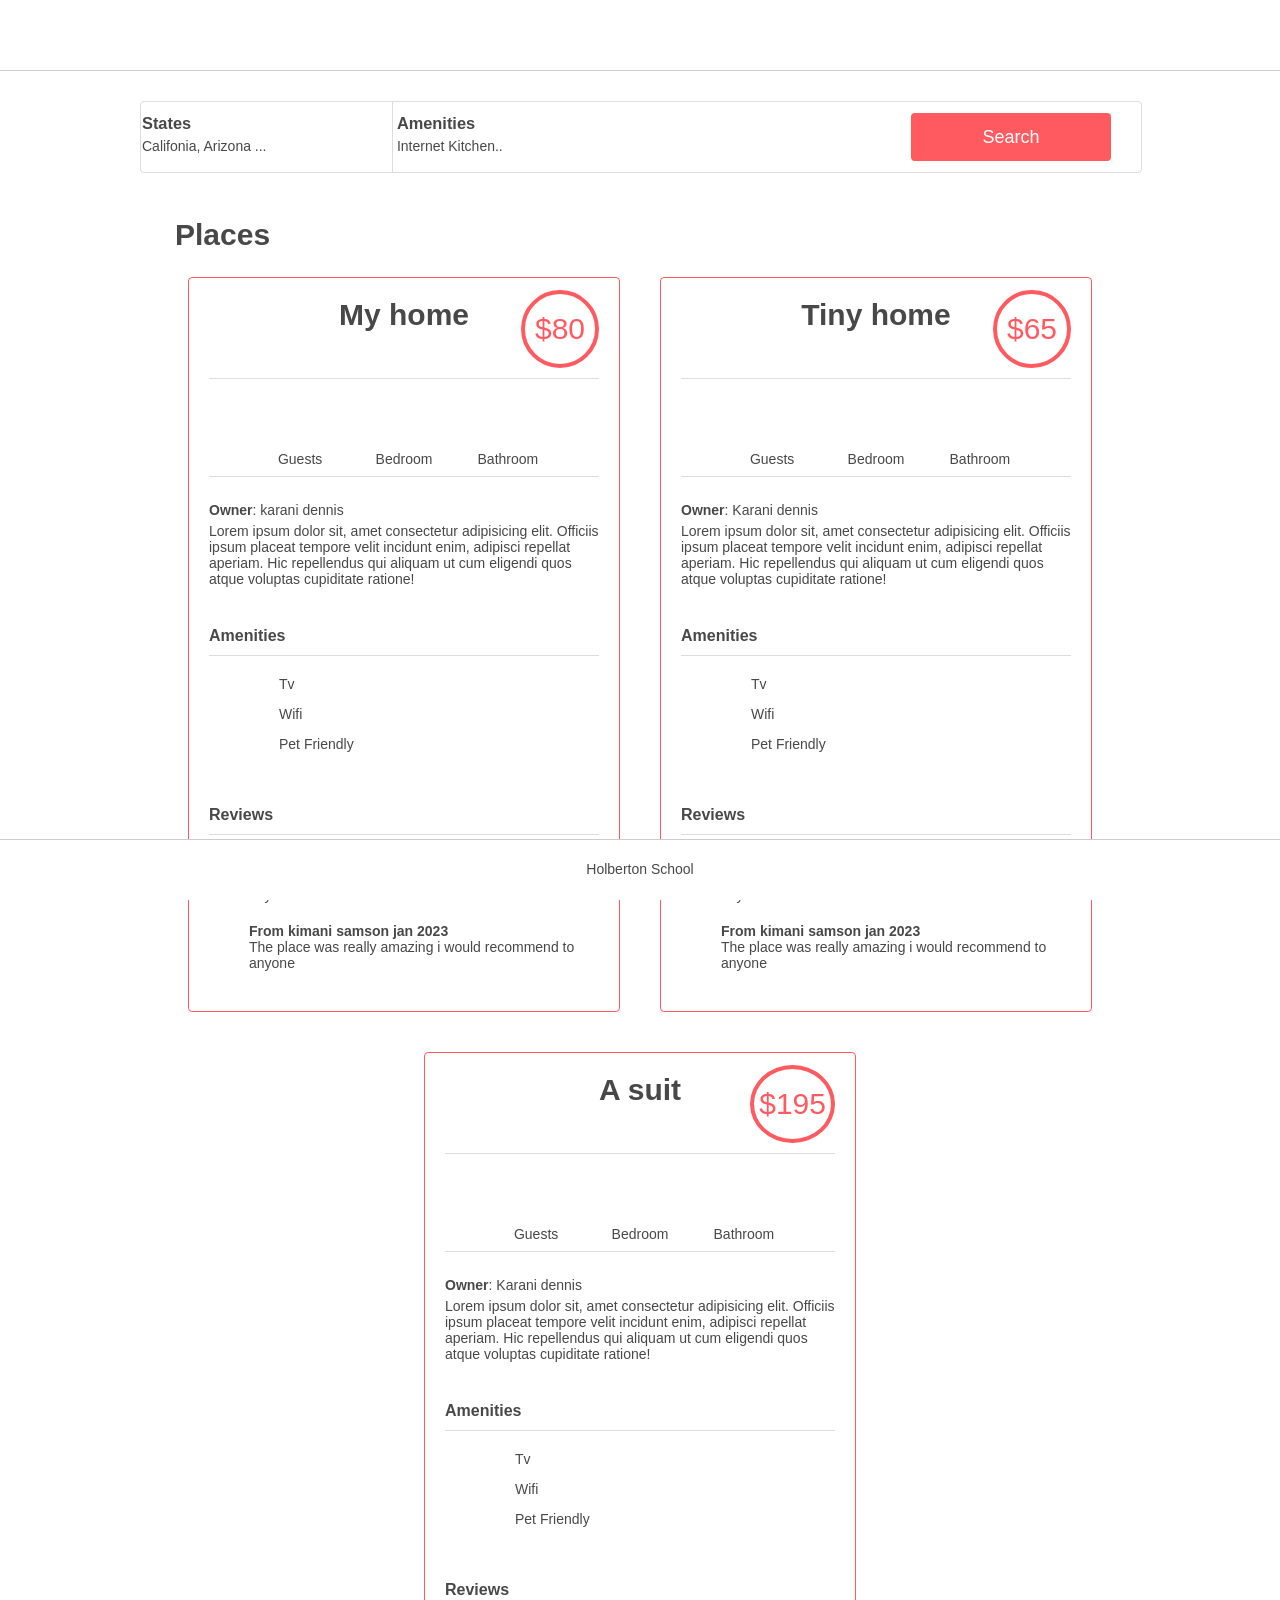
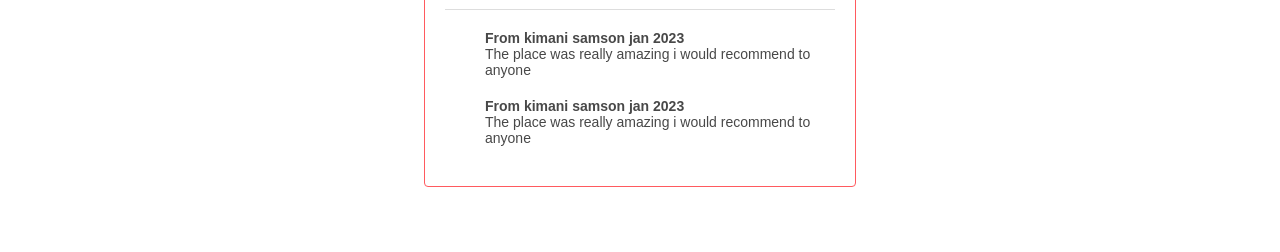
<file: funwebstatic/index.html>
<!DOCTYPE html>
<head>
    <title>Air Bnb clone</title>
    <link href="https://s3.amazonaws.com/intranet-projects-files/holbertonschool-higher-level_programming+/268/icon.png" rel="icon">
    <link href="index.css" rel="stylesheet">
</head>
<html>
    <header>
        <div class="header_logo"></div>
    </header>
    <div class="container">
        <section class="filters">
            <button>Search</button>
            <div class="locations">
                <h3>States</h3>
                <h4>Califonia, Arizona ...</h4>
                <ul class="popover">
                    <li><h2>Arizona</h2>
                        <ul>
                            <li>page1</li>
                            <li>page2</li>
                        </ul>
                    </li>
                    <li> <h2>Califonia</h2>
                        <ul>
                            <li>San francisco</li>
                            <li>Los angeles</li>
                        </ul>
                    </li>
                </ul>
            </div>
            <div class="amenities">
                <h3>Amenities</h3>
                <h4>Internet Kitchen..</h4>

                <ul class="popover">
                    <li><h4>Internet</h4></li>
                    <li><h4>Tv</h4></li>
                    <li><h4>Kitchen</h4></li>
                    <li><h4>Iron</h4></li>
                    <li><h4>swimming poool</h4></li>
                </ul>
            </div>
        </section>
        <section class="places">
            <h1>Places</h1>
            <article>
                <div class="headline">
                    <h2>My home</h2>
                    <div class="price_by_night">$80</div>
                </div>
                <div class="information">
                    <div class="max-guest">
                        <div class="guest_icon"></div>
                        <p>Guests</p>
                    </div>
                    <div class="number_of_rooms">
                        <div class="bed_icon"></div>
                        <p>Bedroom</p>
                    </div>
                    <div class="number_bathroom">
                        <div class="bath_icon"></div>
                        <p>Bathroom</p>
                    </div>
                </div>
                <div class="user"><b>Owner</b>: karani dennis</div>
                <div class="description">
                    Lorem ipsum dolor sit, amet consectetur adipisicing elit. Officiis ipsum placeat tempore velit incidunt enim, adipisci repellat aperiam. Hic repellendus qui aliquam ut cum eligendi quos atque voluptas cupiditate ratione!
                </div>
                <div class="amenities">
                    <h2 class="article_subtitle">
                        Amenities
                    </h2>
                    <ul>
                        <li><div class="tv_icon"></div>Tv</li>
                        <li><div class="wifi_icon"></div>Wifi</li>
                        <li><div class="pet_icon"></div>Pet Friendly</li>
                    </ul>
                </div>
                <div class="reviews">
                    <h2 class="article_subtitle">Reviews</h2>
                    <ul>
                        <li>
                            <div class="review_item">
                                <h3>From kimani samson jan 2023</h3>
                                <p class="review_text">The place was really amazing i would recommend to anyone</p>
                            </div>
                        </li>
                        <li>
                            <div class="review_item">
                                <h3>From kimani samson jan 2023</h3>
                                <p class="review_text">The place was really amazing i would recommend to anyone</p>
                            </div>
                        </li>
                    </ul>
                </div>
            </article>
            <article>
                <div class="headline">
                    <h2>Tiny home</h2>
                    <div class="price_by_night">$65</div>
                </div>
                <div class="information">
                    <div class="max-guest">
                        <div class="guest_icon"></div>
                        <p>Guests</p>
                    </div>
                    <div class="number_of_rooms">
                        <div class="bed_icon"></div>
                        <p>Bedroom</p>
                    </div>
                    <div class="number_bathroom">
                        <div class="bath_icon"></div>
                        <p>Bathroom</p>
                    </div>
                </div>
                <div class="user"><b>Owner</b>: Karani dennis</div>
                <div class="description">
                    Lorem ipsum dolor sit, amet consectetur adipisicing elit. Officiis ipsum placeat tempore velit incidunt enim, adipisci repellat aperiam. Hic repellendus qui aliquam ut cum eligendi quos atque voluptas cupiditate ratione!
                </div>
                <div class="amenities">
                    <h2 class="article_subtitle">
                        Amenities
                    </h2>
                    <ul>
                        <li><div class="tv_icon"></div>Tv</li>
                        <li><div class="wifi_icon"></div>Wifi</li>
                        <li><div class="pet_icon"></div>Pet Friendly</li>
                    </ul>
                </div>
                <div class="reviews">
                    <h2 class="article_subtitle">Reviews</h2>
                    <ul>
                        <li>
                            <div class="review_item">
                                <h3>From kimani samson jan 2023</h3>
                                <p class="review_text">The place was really amazing i would recommend to anyone</p>
                            </div>
                        </li>
                        <li>
                            <div class="review_item">
                                <h3>From kimani samson jan 2023</h3>
                                <p class="review_text">The place was really amazing i would recommend to anyone</p>
                            </div>
                        </li>
                    </ul>
                </div>
            </article>
            <article>
                <div class="headline">
                    <h2>A suit</h2>
                    <div class="price_by_night">$195</div>
                </div>
                <div class="information">
                    <div class="max-guest">
                        <div class="guest_icon"></div>
                        <p>Guests</p>
                    </div>
                    <div class="number_of_rooms">
                        <div class="bed_icon"></div>
                        <p>Bedroom</p>
                    </div>
                    <div class="number_bathroom">
                        <div class="bath_icon"></div>
                        <p>Bathroom</p>
                    </div>
                </div>
                <div class="user"><b>Owner</b>: Karani dennis</div>
                <div class="description">
                    Lorem ipsum dolor sit, amet consectetur adipisicing elit. Officiis ipsum placeat tempore velit incidunt enim, adipisci repellat aperiam. Hic repellendus qui aliquam ut cum eligendi quos atque voluptas cupiditate ratione!
                </div>
                <div class="amenities">
                    <h2 class="article_subtitle">
                        Amenities
                    </h2>
                    <ul>
                        <li><div class="tv_icon"></div>Tv</li>
                        <li><div class="wifi_icon"></div>Wifi</li>
                        <li><div class="pet_icon"></div>Pet Friendly</li>
                    </ul>
                </div>
                <div class="reviews">
                    <h2 class="article_subtitle">Reviews</h2>
                    <ul>
                        <li>
                            <div class="review_item">
                                <h3>From kimani samson jan 2023</h3>
                                <p class="review_text">The place was really amazing i would recommend to anyone</p>
                            </div>
                        </li>
                        <li>
                            <div class="review_item">
                                <h3>From kimani samson jan 2023</h3>
                                <p class="review_text">The place was really amazing i would recommend to anyone</p>
                            </div>
                        </li>
                    </ul>
                </div>
            </article>
        </section>
    </div>
    <footer>
        <p>Holberton School</p>
    </footer>
</html>
</file>
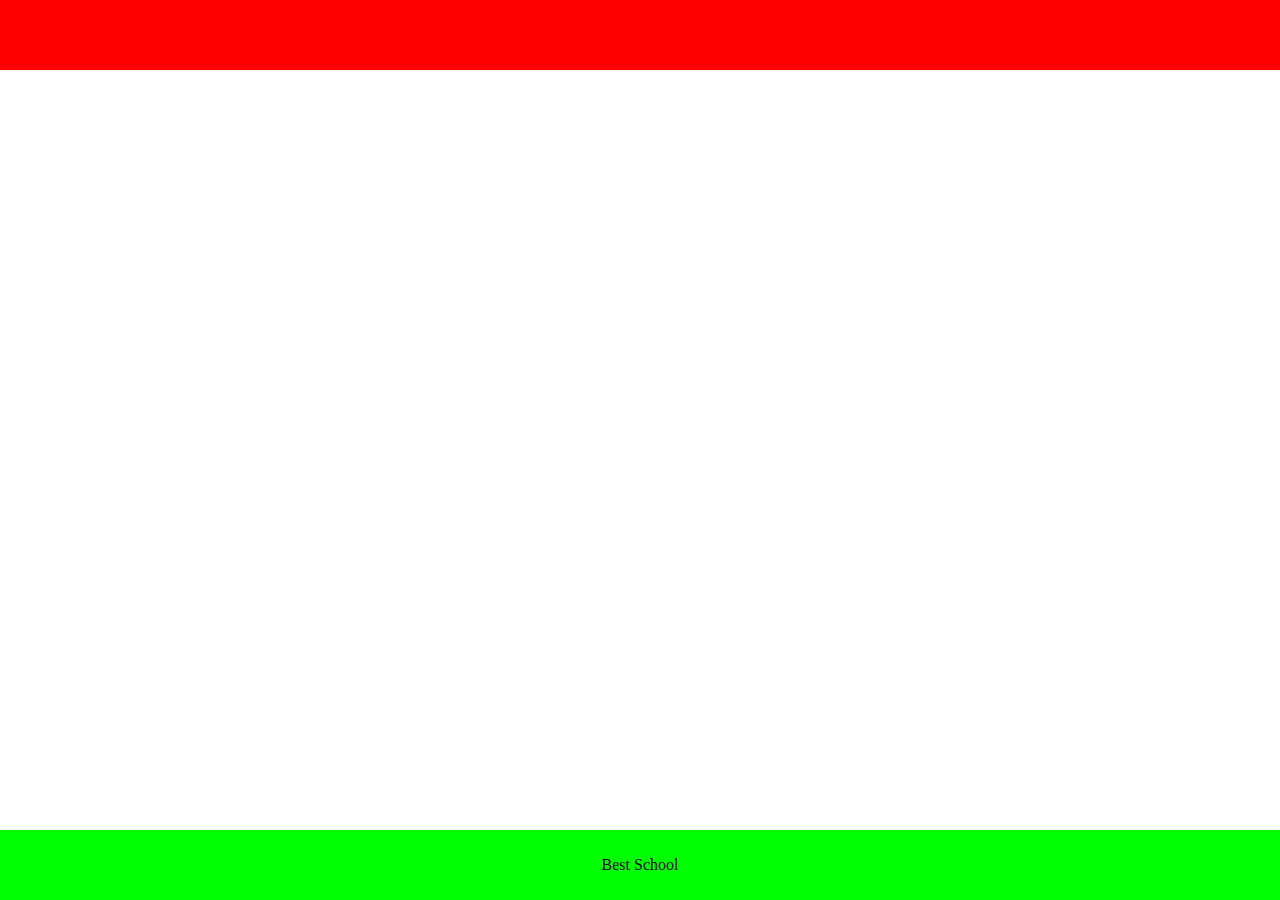
<file: web_static/0-index.html>
<!Doctype>
<html>
	<head>
	</head>
	<title>
	</title>
	<body style = "margin: 0px; padding: 0px; height: 100vh;display:flex; flex-direction: column; justify-content: space-between;">
		<header style = "background-color: #FF0000; height: 70px; width: 100p%">
		</header>
		<footer style = "background-color: #00FF00; height: 70px; width: 100%; display:flex; align-items: center; justify-content: center; ">
			Best School
		</footer>
	</body>
</html>
</file>
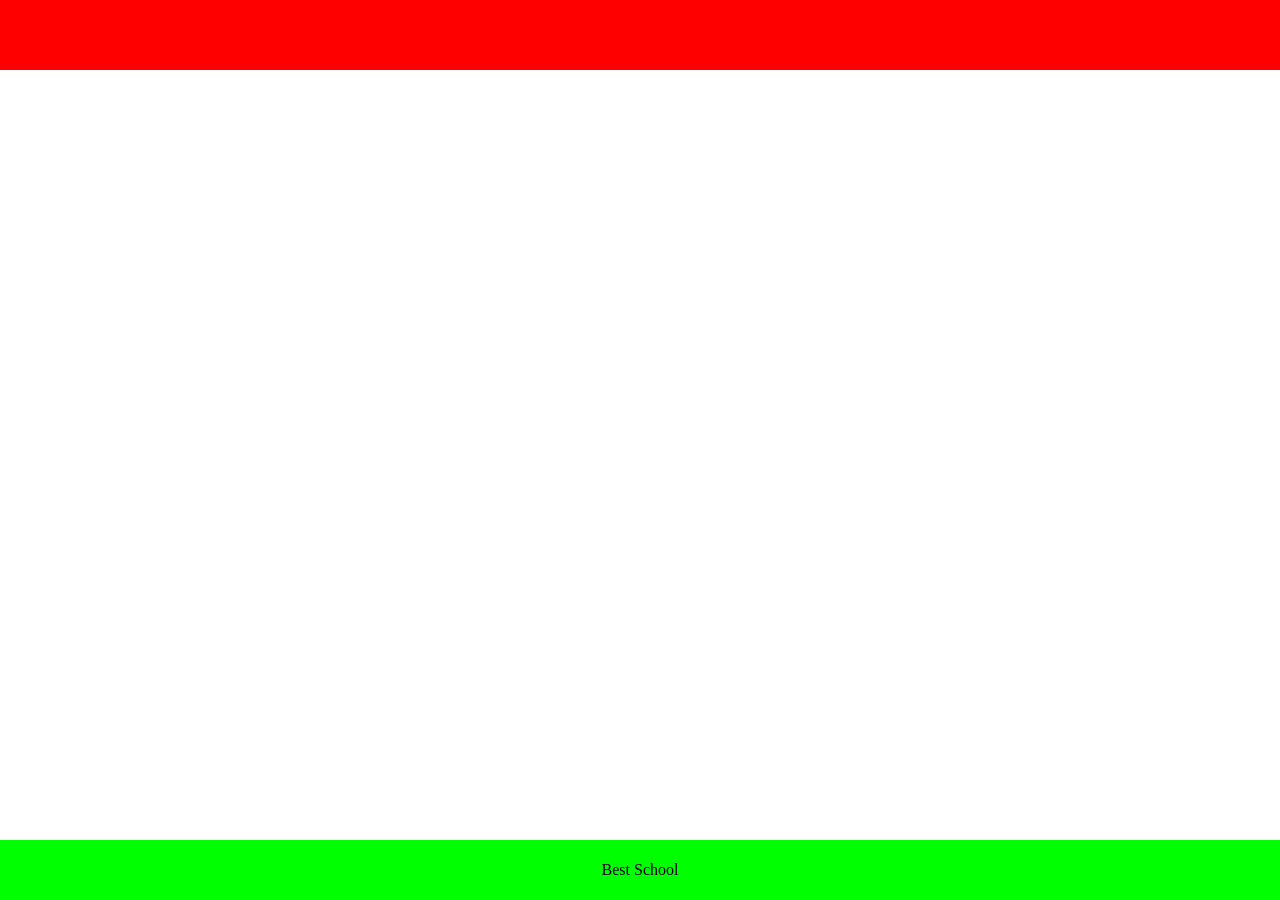
<file: web_static/1-index.html>
<!Doctype html>
<html>
	<head>
		<title>
		</title>
<style>
body {
	margin: 0px;
	padding: 0px;
	display: flex;
	flex-direction: column;
	height: 100vh;
	justify-content: space-between;
}
header{
	background-color: #FF0000;
	height: 70px;
	width: 100%;
}
footer{
	background-color: #00FF00;
	height: 60px;
	width: 100%;
	display: flex;
	align-items: center;
	justify-content: center;
}

</style>
	</head>
	<body>
		<header>
		</header>
		<footer>
			Best School
		</footer>
	</body>
</html>
</file>
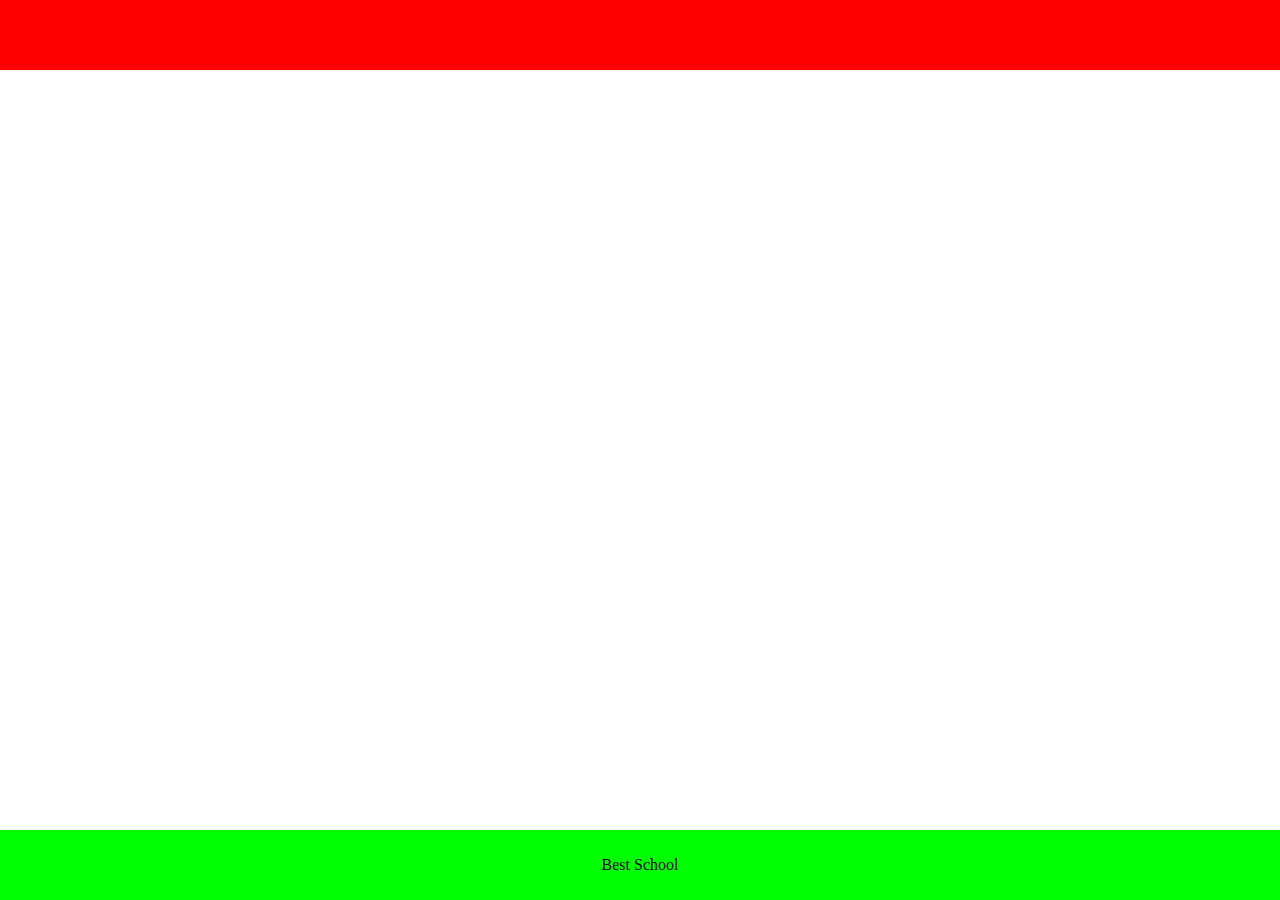
<file: web_static/2-index.html>
<!Doctype html>
<html>
	<head>
		<title>
		</title>
		<link href="styles/2-common.css" rel="stylesheet">
		<link href="styles/2-header.css" rel="stylesheet">
		<link href="styles/2-footer.css" rel="stylesheet">
	</head>
	<body>
		<header>
		</header>
		<footer>
			Best School
		</footer>
</html>
</file>
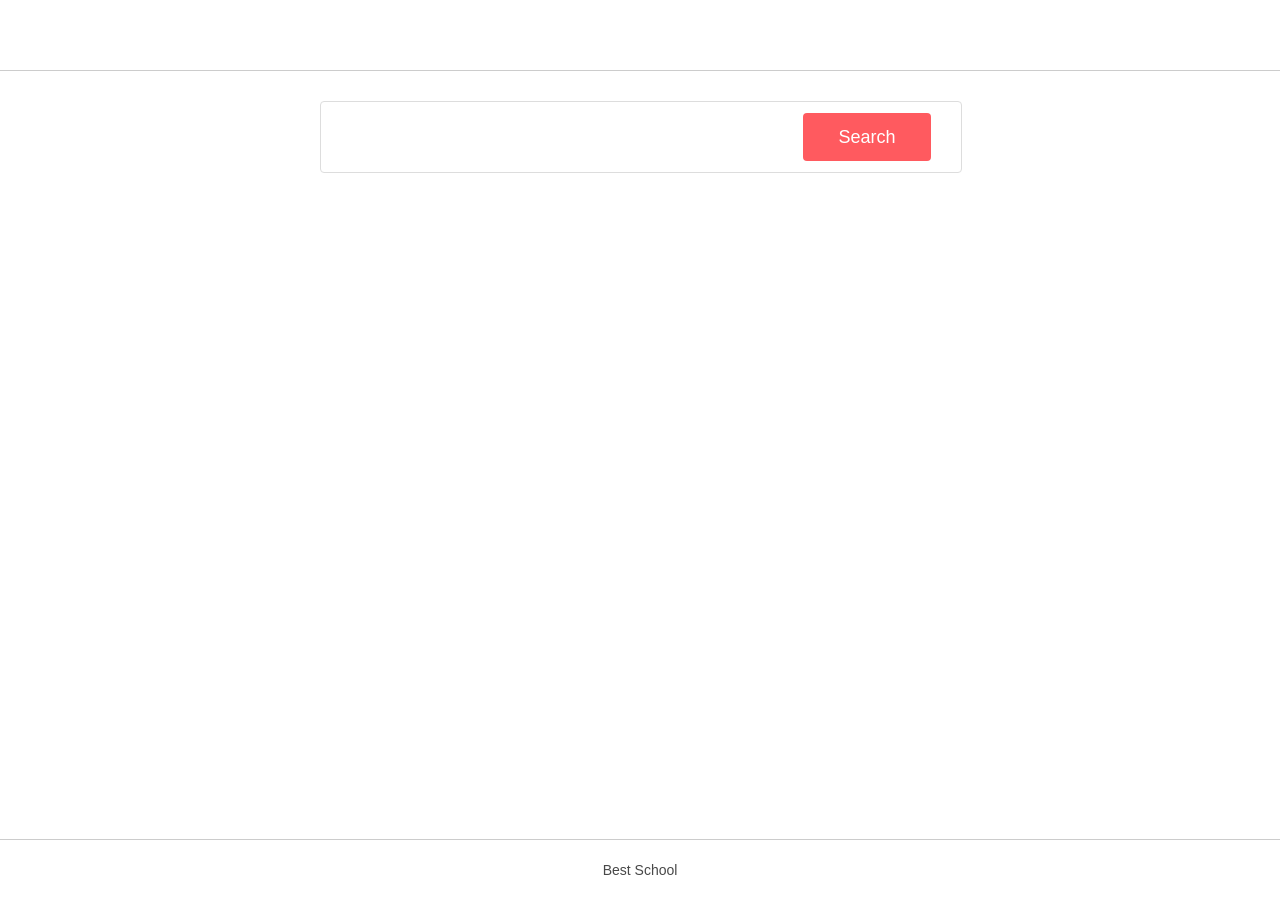
<file: web_static/4-index.html>
<!Doctype html>
<html>
        <head>
                <title>
                </title>
                <link href="https://s3.amazonaws.com/intranet-projects-files/holbertonschool-higher-level_programming+/268/icon.png" rel="icon">
                <link href="styles/4-common.css" rel="stylesheet">
                <link href="styles/3-header.css" rel="stylesheet">
                <link href="styles/3-footer.css" rel="stylesheet">
		<link href="styles/4-filters.css" rel="stylesheet">
        </head>
        <body>
                <header>
                        <div class="logo"></div>
                </header>
		<div class="container">
			<section class="filters">
				<button>Search</button>
			</section>
		</div>
                <footer>
                        Best School
                </footer>
</html>
</file>
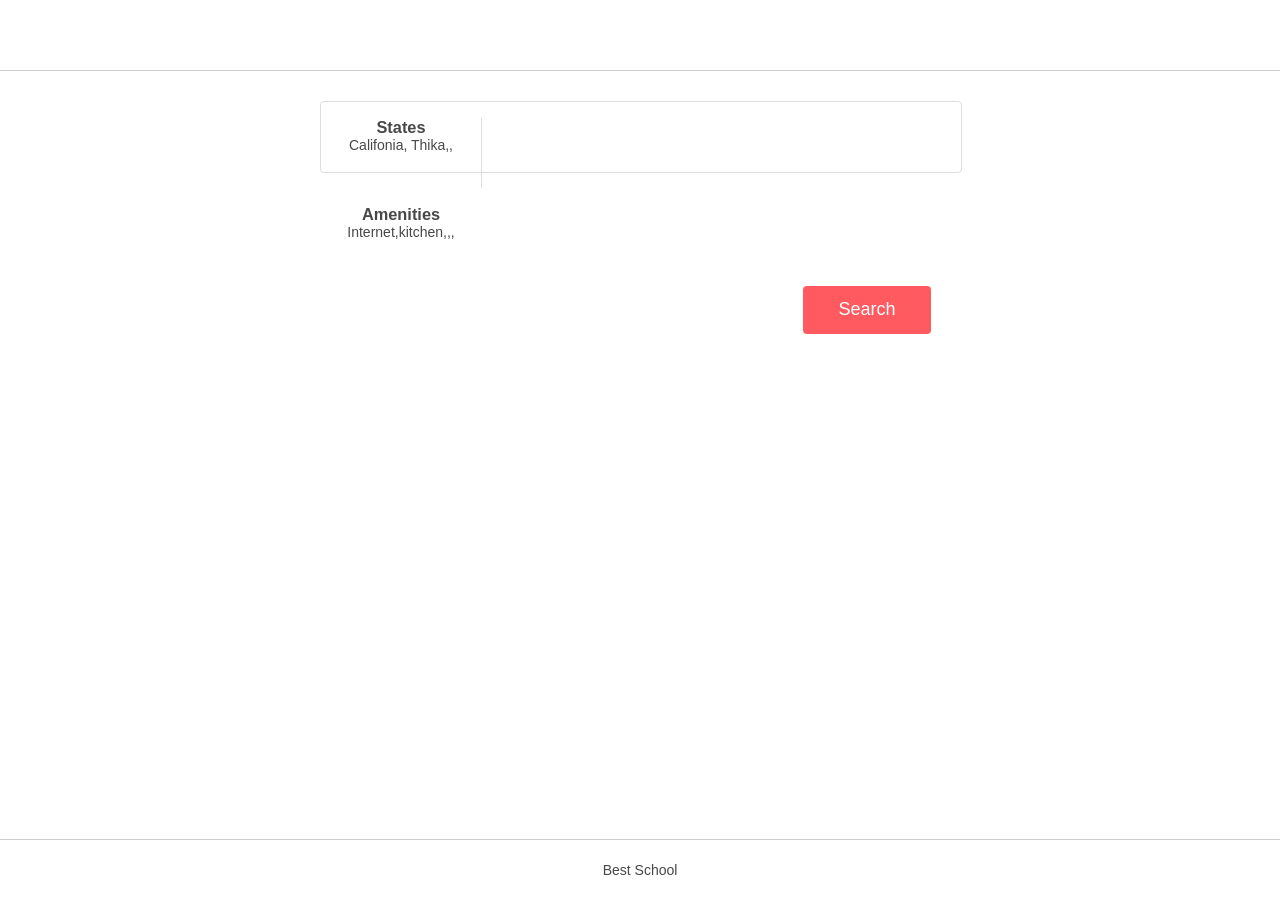
<file: web_static/5-index.html>
<!Doctype html>
<html>
        <head>
                <title>
                </title>
                <link href="https://s3.amazonaws.com/intranet-projects-files/holbertonschool-higher-level_programming+/268/icon.png" rel="icon">
                <link href="styles/4-common.css" rel="stylesheet">
                <link href="styles/3-header.css" rel="stylesheet">
                <link href="styles/3-footer.css" rel="stylesheet">
		        <link href="styles/5-filters.css" rel="stylesheet">
        </head>
        <body>
                <header>
                        <div class="logo"></div>
                </header>
		<div class="container">
			<section class="filters">
                <div class="locations">
                    <h3>States</h3>
                    <h4>Califonia, Thika,,</h4>
                </div>
                <div class="amenities">
                    <h3>Amenities</h3>
                    <h4>Internet,kitchen,,,</h4>
                </div>
				<button>Search</button>
			</section>
		</div>
                <footer>
                        Best School
                </footer>
</html>
</file>
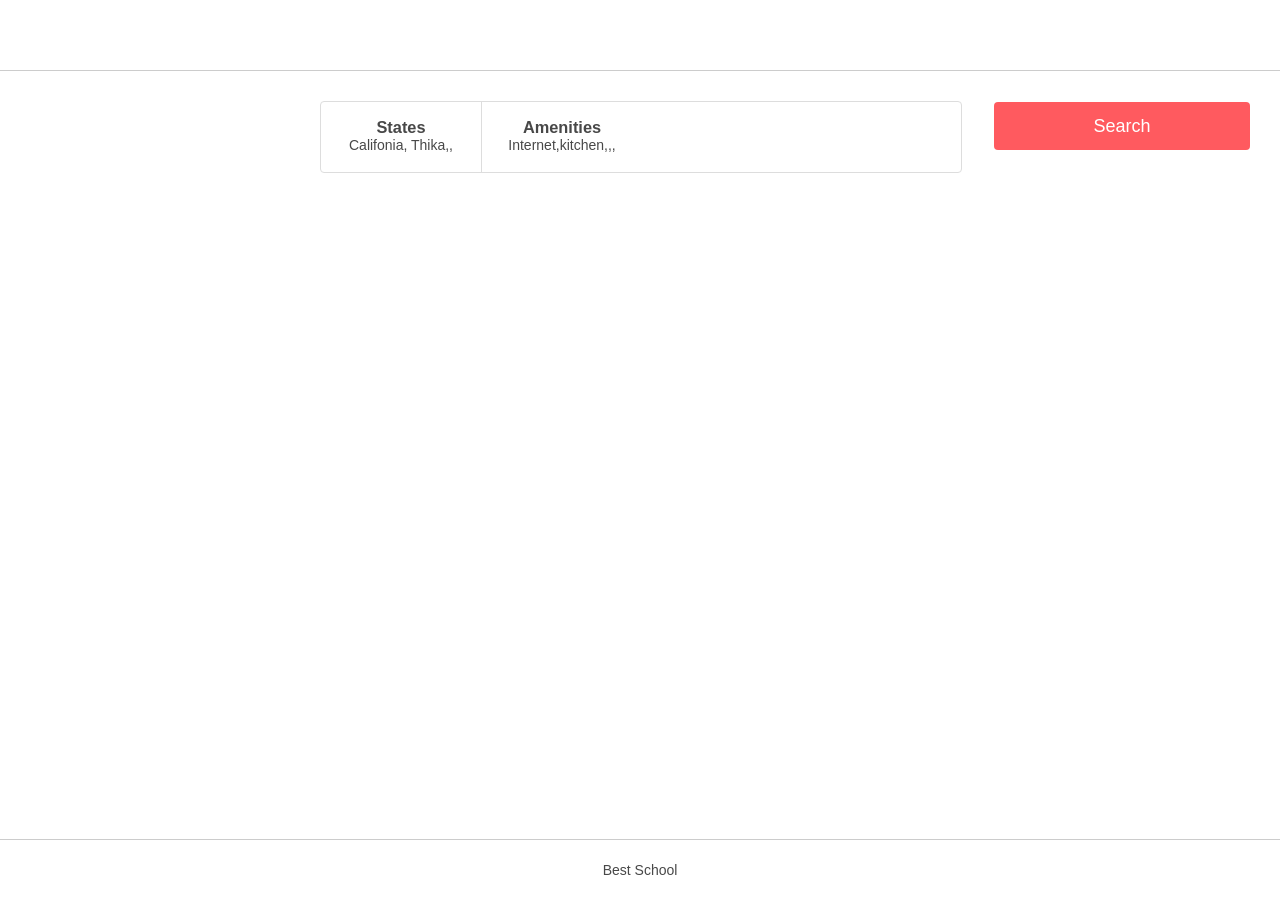
<file: web_static/6-index.html>
<!Doctype html>
<html>
        <head>
                <title>
                </title>
                <link href="https://s3.amazonaws.com/intranet-projects-files/holbertonschool-higher-level_programming+/268/icon.png" rel="icon">
                <link href="styles/4-common.css" rel="stylesheet">
                <link href="styles/3-header.css" rel="stylesheet">
                <link href="styles/3-footer.css" rel="stylesheet">
		        <link href="styles/6-filters.css" rel="stylesheet">
        </head>
        <body>
                <header>
                        <div class="logo"></div>
                </header>
		<div class="container">
			<section class="filters">
                <div class="locations">
                    <h3>States</h3>
                    <h4>Califonia, Thika,,</h4>
                    <ul class="popover">
                        <li>New York</li>
                        <li>Kansas</li>
                        <li>Riverdalle</li>
                    </ul>
                </div>

                <div class="amenities">
                    <h3>Amenities</h3>
                    <h4>Internet,kitchen,,,</h4>
                    <ul class="popover">
                        <li>Internet</li>
                        <li>kitchennet</li>
                        <li>Conference room</li>
                    </ul>
                </div>

				<button>Search</button>
			</section>
		</div>
                <footer>
                        Best School
                </footer>
</html>
</file>
<file: funwebstatic/index.css>
body {
    margin: 0px;
    padding: 0px;

    color: #484848;
    font-size: 14px;
    font-family: Circular, "Helvetica Neue", Helvatica, Arial, Helvetica, sans-serif;
}

.container {
    max-width: 1000px;
    margin: 30px auto;
}

header {
    background-color: white;
    height: 70px;
    width: 100%;
    border-bottom: 1px solid #CCCCCC;
}

.header_logo {
    height: 100%;
    width :142px;
    background-image: url(https://s3.amazonaws.com/intranet-projects-files/holbertonschool-higher-level_programming+/268/logo.png);
    background-repeat: no-repeat;
    background-position: canter;
    margin-left: 20px;
}

footer{
    position: fixed;
    bottom: 0;
    background-color: white;
    height: 60px;
    width: 100%;
    text-align: center;
    line-height: 30px;
    border-top: 1px solid #CCCCCC;
}

.filters {
    display: block;
    background-color: white;
    height: 70px;
    width: 100%;
    border: 1px solid #DDDDDD;
    border-radius: 4px;
}

button{
    color: #FFFFFF;
    font-size: 18px;
    height: 48px;
    width: 20%;
    background-color: #FF5A5F;
    border-style: none;
    border-radius: 4px;
    float: right;
    margin-top: 11px;
    margin-bottom: 11px;
    margin-right: 30px;
}

button:hover{
    opacity: 90%;
}

.locations {
    display: inline-block;
    vertical-align: middle;
    height: 100%;
    width: 25%;
    margin-left: 1px;
    border-right: 1px solid #DDDDDD;
}

.filters .amenities {
    display: inline-block;
    vertical-align: middle;
    height: 100%;
    width: 25%;
}

h3 {
    font-weight: 600;
    margin-top: 12px;
    margin-bottom: 5px;
}

h4 {
    font-size: 14px;
    font-weight: 400;
    margin-top: 5px;
    margin-bottom: 12px;
}

.popover {
    list-style-type: none;
    display: none;
    background-color: #FAFAFA;
    width: 100%;
    margin-left: -1px;
    margin-top: 8px;
    padding: 20px 0px;
    border: 1px solid #DDDDDD;
    border-radius: 4px;
    /* z-index: inherit; */
}

.locations:hover .popover {
display: inline-block;
}

.amenities:hover .popover{
    display: inline-block;
}
.places {
    display: flex;
    justify-content: center;
    flex-wrap: wrap;
    margin: 45px auto;
    text-align: center;
}

article {
    display: flex;
    width: 390px;
    flex: none;
    flex-wrap: wrap;
    flex-direction: row;
    align-content: flex-start;
    padding-top: 10px;
    padding-right: 20px;
    padding-left: 20px;
    padding-bottom: 20px;
    margin: 20px;
    border: 1px solid #FF5A5F;
    border-radius: 4px;

}


article h2 {
    font-size: 30px;
    padding: 0px;
    margin: 10px auto;
}


h1 {
	text-align: left;
	width: 95%;
	/* display: block; */
	margin-top: 0px;
	margin-left: 20px;
	margin-bottom: 5px;
	font-size: 30px;
}

.headline {
    display: flex;
    flex-direction: row;
    position: relative;
    height: 80px;
    width: 100%;
}

.price_by_night {
    display: flex;
    justify-content: center;
    align-self: flex-end;
    position: absolute;
    right: 0;
    line-height: 60px;
    color: #FF5A5F;
    font-size: 30px;
    padding: 5px;
    border: 4px solid #FF5A5F;
    /* float: right; */
    min-width: 60px;
    height: 60px;
    border-radius: 50%;
}

.information {
    display: block;
    justify-content: space-around;
    height: 80px;
    width: 100%;
    border-top: 1px solid #DDDDDD;
    border-bottom: 1px solid #DDDDDD;
    padding-top: 5px;
    padding-bottom: 12px;
    margin-top: 10px;
    margin-bottom: 20px;
}

.max-guest, .number_of_rooms, .number_bathroom {
    display: inline-block;
    width: 100px;
    text-align: center;
    margin: 0px auto;
}

.user {
    margin-top: 5px;
    margin-bottom: 5px;
}

.description {
    text-align: left;
}

.bed_icon {
    display: inline-block;
    background-image: url(https://s3.amazonaws.com/intranet-projects-files/holbertonschool-higher-level_programming+/268/icon_bed.png);
    background-repeat: no-repeat;
    background-position: center;
    width: 50px;
    height: 50px;
}

.bath_icon {
    display: inline-block;
    background-image: url(https://s3.amazonaws.com/intranet-projects-files/holbertonschool-higher-level_programming+/268/icon_bath.png);
    background-repeat: no-repeat;
    background-position: center;
    width: 50px;
    height: 50px;
}

.guest_icon {
    display: inline-block;
    background-image: url(https://s3.amazonaws.com/intranet-projects-files/holbertonschool-higher-level_programming+/268/icon_group.png);
    background-repeat: no-repeat;
    background-position: center;
    width: 50px;
    height: 50px;
}

article .amenities {
    display: flex;
    flex-wrap: wrap;
    width: 100%;
    margin-top: 40px;
}

.article_subtitle {
    font-size: 16px;
    text-align: left;
    width: 100%;
    border-bottom: 1px solid #DDDDDD;
    padding: 0px;
    margin:0px;
    padding-bottom: 10px;
}

article ul {
    text-align: left;
    margin-top: 20px;
    margin-bottom: 0px;
    padding-bottom: 0px;
}

article li{
    display: flex;
    flex-direction: row;
    justify-content: flex-start;
    align-content: flex-start;
    margin-bottom: 10px;
}

.reviews {
    margin-top: 40px;
    width:100%;
}

.review_item {
    margin-bottom: 10px;
}
.review_text {
    margin: 0px;
}

article h3 {
    font-size: 14px;
    padding: 0px;
    margin: 0px;
    margin-bottom: 0px;
}

.tv_icon {
    display: inline-block;
    background-image: url(https://s3.amazonaws.com/intranet-projects-files/holbertonschool-higher-level_programming+/268/icon_tv.png);
    background-size: cover;
    width: 20px;
    height: 20px;
    margin-right: 10px;
}

.wifi_icon {
    display: inline-block;
    background-image: url(https://s3.amazonaws.com/intranet-projects-files/holbertonschool-higher-level_programming+/268/icon_wifi.png);
    background-size: cover;
    width: 20px;
    height: 20px;
    margin-right: 10px;
}

.pet_icon {
    display: inline-block;
    background-image: url(https://s3.amazonaws.com/intranet-projects-files/holbertonschool-higher-level_programming+/268/icon_pets.png);
    background-size: cover;
    width: 20px;
    height: 20px;
    margin-right: 10px;
}
</file>
<file: web_static/styles/2-common.css>
body{
	margin: 0px;
	padding: 0px;
	display: flex;
	flex-direction: column;
	height: 100vh;
	justify-content: space-between;
}
</file>
<file: web_static/styles/2-header.css>
header {
	background-color: #FF0000;
	height: 70px;
	width: 100%;
}
</file>
<file: web_static/styles/2-footer.css>
footer {
	background-color: #00FF00;
	height: 70px;
	width: 100%;
	display: flex;
	align-items: center;
	justify-content: center;
}
</file>
<file: web_static/styles/4-common.css>
body {
        margin: 0px;
        padding: 0px;
        color: #484848;
        font-size: 14px;
        font-family: Circular,"Helvetica Nueu",Helvetica,Arial,sans-serif;
}

.container {
	max-width: 1000px;
        margin:auto;
        width: 50%;
}
</file>
<file: web_static/styles/3-header.css>
header {
	background-color: white;
	height: 70px;
	width: 100%;
	border-bottom: 1px solid #CCCCCC;
	margin-bottom: 30px;
}

div.logo {
	background-image: url(https://s3.amazonaws.com/intranet-projects-files/holbertonschool-higher-level_programming+/268/logo.png);
	background-repeat: no-repeat;
	height: 100%;
	margin-left: 20px;
	align-items: center;
}
</file>
<file: web_static/styles/3-footer.css>
footer {
	background-color: white;
	height: 60px;
	width: 100%;
	border-top: 1px solid #CCCCCC;
	display: flex;
	justify-content: center;
	align-items: center;
	position: absolute;
	bottom: 0;
}
</file>
<file: web_static/styles/4-filters.css>
.filters {
    background-color: white;
    height: 70px;
    width: 100%;
    border: 1px solid #DDDDDD;
    border-radius: 4px;
    display: flex;
    justify-content: flex-end;
    align-items: center;
}

button {
    font-size: 18px;
    background-color: #FF5A5F;
    color: #FFFFFF;
    height: 48px;
    width: 20%;
    border: none;
    border-radius: 4px;
    display: flex;
    flex-direction: column;
    align-items: center;
    justify-content: center;
    margin-right: 30px;
    float: right;
}
</file>
<file: web_static/styles/5-filters.css>
.filters {
    background-color: white;
    height: 70px;
    width: 100%;
    border: 1px solid #DDDDDD;
    border-radius: 4px;
    display:flex
    /* flex-direction: row; */
    /* justify-content: flex-start; */
    align-items: center;
}

button {
    font-size: 18px;
    background-color: #FF5A5F;
    color: #FFFFFF;
    height: 48px;
    width: 20%;
    border: none;
    border-radius: 4px;
    display: flex;
    flex-direction: column;
    align-items: center;
    justify-content: center;
    margin-right: 30px;
    float: right;
    position: relative;
    top: 50%;
    transform: translateY(-50%);
}

.locations, .amenities {
    height: 100%;
    width: 25%;
    /* display: inline-block; */
    /* text-align: justify; */

}

button:hover{
    opacity: 90%;
}

h3 {
    font-weight: 600;
    margin-bottom: 0;
    text-align: center;
}

h4{
    font-weight: 400;
    font-size: 14px;
    margin-top: 0;
    margin-left: auto;
    text-align: center;

}
.locations{
    border-right:1px solid #DDDDDD;
}
</file>
<file: web_static/styles/6-filters.css>
.filters {
    background-color: white;
    height: 70px;
    width: 100%;
    border: 1px solid #DDDDDD;
    border-radius: 4px;
    display: flex;
    /* display: inline-block; */
    /* flex-direction: row; */
    /* justify-content: flex-start; */
    /* align-items: center; */
}

button {
    font-size: 18px;
    background-color: #FF5A5F;
    color: #FFFFFF;
    height: 48px;
    width: 20%;
    border: none;
    border-radius: 4px;
    display: flex;
    flex-direction: column;
    align-items: center;
    justify-content: center;
    margin-right: 30px;
    position: absolute;
    right: 0;

    /* float: right;
    position: relative;
    top: 50%;
    transform: translateY(-50%); */
}

.locations, .amenities {
    height: 100%;
    width: 25%;
    /* display: inline-block; */
    /* text-align: justify; */
}

button:hover{
    opacity: 90%;
}

h3 {
    font-weight: 600;
    margin-bottom: 0;
    text-align: center;
}

h4{
    font-weight: 400;
    font-size: 14px;
    margin-top: 0;
    /* margin-left: auto; */
    text-align: center;

}
.locations{
    border-right:1px solid #DDDDDD;
    margin-left: 0px;
}
.amenities{
    margin-left: 0px;
}
.locations:hover .popover{
    visibility: visible;
}
.amenities:hover .popover{
    visibility: visible;
}
.popover {
 visibility: hidden;
 background-color: #FAFAFA;
 border: 1px solid #DDDDDD;
 width: 100%;
 box-sizing: border-box;
 top: 100%;
 z-index: 1;
 display: block;
 left: 0;
}

.popover li{
    margin: 0px;
    list-style: none;
}
</file>
